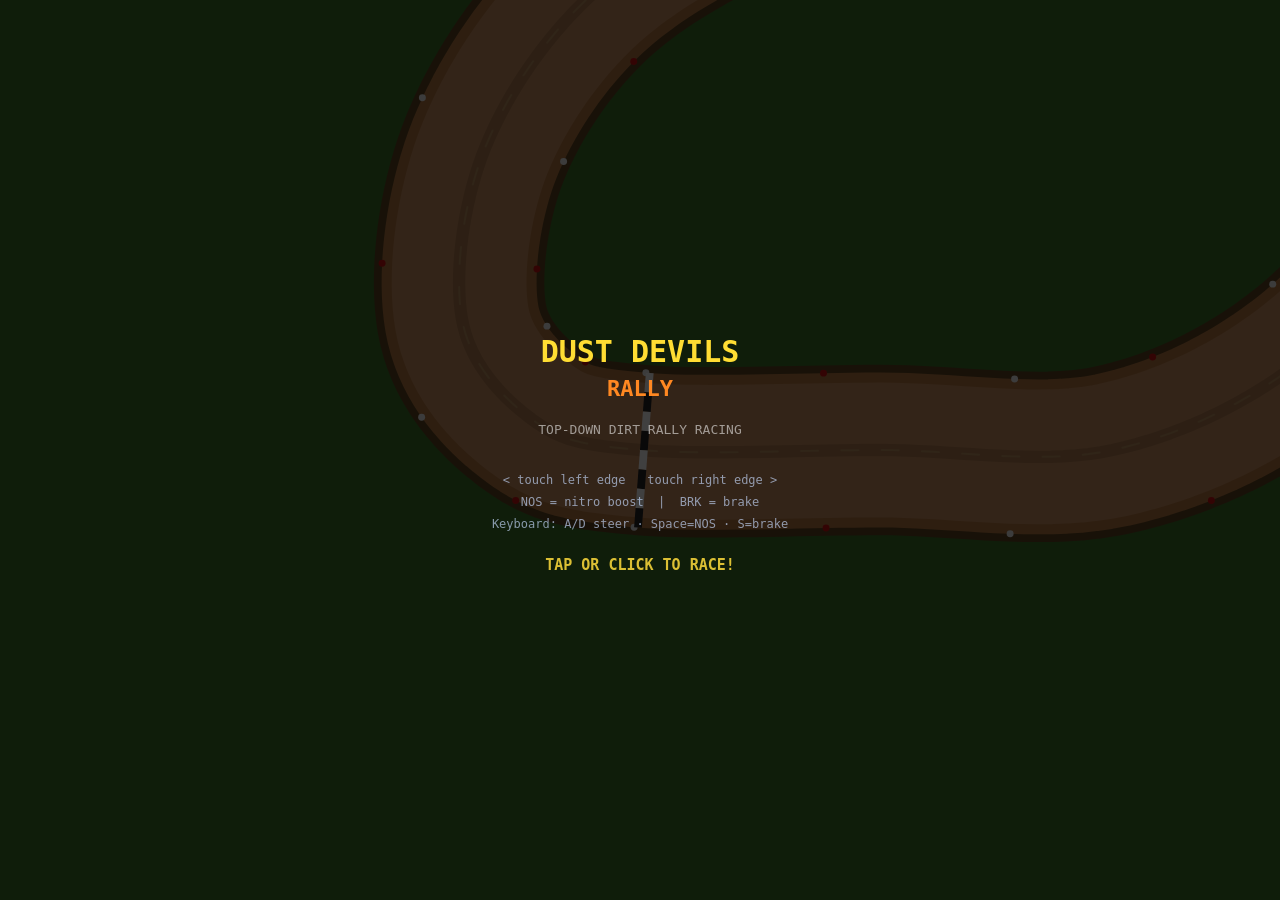
<file: dust-devils-rally.html>
<!DOCTYPE html>
<html lang="en">
<head>
<meta charset="UTF-8">
<meta name="viewport" content="width=device-width, initial-scale=1.0, maximum-scale=1.0, user-scalable=no">
<meta name="mobile-web-app-capable" content="yes">
<meta name="apple-mobile-web-app-capable" content="yes">
<meta name="apple-mobile-web-app-status-bar-style" content="black-translucent">
<meta name="apple-mobile-web-app-title" content="Dust Devils Rally">
<meta name="theme-color" content="#111111">
<title>Dust Devils Rally</title>
<style>
  * { margin: 0; padding: 0; box-sizing: border-box; }
  html, body {
    background: #111;
    overflow: hidden;
    touch-action: none;
    user-select: none;
    -webkit-user-select: none;
    width: 100%;
    height: 100%;
  }
  canvas { display: block; }

  /* Landscape nudge for portrait phones */
  #rotate-msg {
    display: none;
    position: fixed;
    inset: 0;
    background: #111;
    color: #ffdd33;
    font: bold 18px monospace;
    text-align: center;
    align-items: center;
    justify-content: center;
    flex-direction: column;
    gap: 16px;
    z-index: 999;
  }
  #rotate-msg span { font-size: 52px; }
  @media (orientation: portrait) and (max-width: 600px) {
    #rotate-msg { display: flex; }
  }
</style>
</head>
<body>

<div id="rotate-msg">
  <span>&#8635;</span>
  Rotate your phone to landscape<br>for the best experience!
</div>

<canvas id="c"></canvas>

<script>
// ─── CANVAS SETUP ────────────────────────────────────────────────────────────
const C = document.getElementById('c');
const G = C.getContext('2d');
let CW, CH;
function resize() { CW = C.width = window.innerWidth; CH = C.height = window.innerHeight; }
resize();
window.addEventListener('resize', resize);
if (!G.roundRect) G.roundRect = function(x,y,w,h,r){ this.rect(x,y,w,h); };

// ─── AUDIO ───────────────────────────────────────────────────────────────────
let AC;
function iAudio() {
  if (!AC) try { AC = new (window.AudioContext||window.webkitAudioContext)(); } catch(e) {}
}
function beep(f, d, v=0.22, type='square') {
  if (!AC) return;
  if (AC.state === 'suspended') AC.resume();
  const o = AC.createOscillator(), g = AC.createGain();
  o.connect(g); g.connect(AC.destination);
  o.type = type; o.frequency.value = f;
  g.gain.setValueAtTime(v, AC.currentTime);
  g.gain.exponentialRampToValueAtTime(0.001, AC.currentTime + d);
  o.start(); o.stop(AC.currentTime + d + 0.02);
}

// ─── TRACK DEFINITION ────────────────────────────────────────────────────────
const RAW = [
  {x:450,y:880},{x:760,y:880},{x:1060,y:880},
  {x:1310,y:760},{x:1490,y:540},{x:1530,y:300},
  {x:1380,y:140},{x:1120,y:130},{x:870,y:100},
  {x:620,y:155},{x:390,y:290},{x:250,y:490},
  {x:220,y:710},{x:310,y:840},
];
const RSTEPS = 18, TW = 100;

function cr(a,b,c,d,t) {
  const t2=t*t, t3=t2*t;
  return {
    x: .5*((2*b.x)+(-a.x+c.x)*t+(2*a.x-5*b.x+4*c.x-d.x)*t2+(-a.x+3*b.x-3*c.x+d.x)*t3),
    y: .5*((2*b.y)+(-a.y+c.y)*t+(2*a.y-5*b.y+4*c.y-d.y)*t2+(-a.y+3*b.y-3*c.y+d.y)*t3)
  };
}
function buildSpline(raw, st) {
  const n = raw.length, out = [];
  for (let i=0; i<n; i++) {
    const a=raw[(i-1+n)%n], b=raw[i], c=raw[(i+1)%n], d=raw[(i+2)%n];
    for (let j=0; j<st; j++) out.push(cr(a,b,c,d,j/st));
  }
  return out;
}
const TRK = buildSpline(RAW, RSTEPS);
const TN = TRK.length;

function nearD2(x,y) {
  let m = Infinity;
  for (let i=0; i<TN; i++) { const dx=TRK[i].x-x, dy=TRK[i].y-y; const d=dx*dx+dy*dy; if(d<m) m=d; }
  return m;
}
function tProg(x,y) {
  let m=Infinity, mi=0;
  for (let i=0; i<TN; i++) { const dx=TRK[i].x-x, dy=TRK[i].y-y; const d=dx*dx+dy*dy; if(d<m){m=d;mi=i;} }
  return mi/TN;
}

// Precompute corner markers
const MRKS = [];
for (let i=0; i<TN; i+=14) {
  const t=TRK[i], n=TRK[(i+1)%TN];
  let dx=n.x-t.x, dy=n.y-t.y, ln=Math.sqrt(dx*dx+dy*dy)||1; dx/=ln; dy/=ln;
  const nx=-dy, ny=dx;
  MRKS.push({ lx:t.x+nx*TW, ly:t.y+ny*TW, rx:t.x-nx*TW, ry:t.y-ny*TW, alt:Math.floor(i/14)%2 });
}

// ─── SCALE ───────────────────────────────────────────────────────────────────
// Dynamically computed so the full circuit fits (landscape) or partial (portrait)
function getScale() {
  const landscape = CW > CH;
  // Track world bounds
  let xn=Infinity,xx=-Infinity,yn=Infinity,yx=-Infinity;
  for (const p of TRK) { xn=Math.min(xn,p.x); xx=Math.max(xx,p.x); yn=Math.min(yn,p.y); yx=Math.max(yx,p.y); }
  const tw = xx-xn+TW*2, th = yx-yn+TW*2;
  if (landscape) {
    // In landscape: show full track height, crop width (camera pans)
    return Math.min(CH/th, CW/tw) * (landscape ? 0.92 : 0.6);
  }
  return 0.44;
}

// ─── CAR CLASS ───────────────────────────────────────────────────────────────
const LAPS = 3;

class Car {
  constructor(x,y,a,col,isP) {
    this.x=x; this.y=y; this.a=a; this.sp=0;
    this.col=col; this.isP=isP;
    this.nos=isP?100:55; this.lap=0;
    this.pp=0; this.mid=false;
    this.aiI=0; this.aiM=0.68+Math.random()*0.28;
    this.off=false; this.total=0;
    this.nosFlame=0;
    // skid trail
    this.trail=[];
  }

  upd(dt, L, R, B, N) {
    if (this.isP) {
      const mx = (N && this.nos > 0) ? 530 : 370;
      this.sp = Math.min(this.sp + 310*dt, mx);
      if (B) this.sp = Math.max(this.sp - 470*dt, -55);
      const tr = 3.1 * Math.min(1, Math.abs(this.sp)/110);
      if (L) this.a -= tr*dt;
      if (R) this.a += tr*dt;
      if (N && this.nos > 0) { this.nos = Math.max(0, this.nos - 52*dt); this.nosFlame = 1; }
      else { this.nos = Math.min(100, this.nos + 11*dt); this.nosFlame = Math.max(0, this.nosFlame - 0.1); }
    } else {
      const wp = TRK[this.aiI];
      const dx=wp.x-this.x, dy=wp.y-this.y, dist=Math.sqrt(dx*dx+dy*dy);
      const want = Math.atan2(dx,-dy);
      let diff = want - this.a;
      while(diff > Math.PI) diff -= Math.PI*2;
      while(diff < -Math.PI) diff += Math.PI*2;
      this.a += Math.sign(diff) * Math.min(Math.abs(diff), 3.3*dt);
      if (dist < 95) this.aiI = (this.aiI + 9) % TN;
      this.sp += (315*this.aiM - this.sp) * 2.2*dt;
    }

    this.off = nearD2(this.x, this.y) > TW*TW;
    if (this.off) this.sp *= Math.pow(0.22, dt);

    this.x += Math.sin(this.a) * this.sp * dt;
    this.y -= Math.cos(this.a) * this.sp * dt;

    // Lap counting
    const prog = tProg(this.x, this.y);
    if (this.pp < 0.4 && prog >= 0.4) this.mid = true;
    if (this.mid && this.pp > 0.85 && prog < 0.15) {
      this.lap++;
      this.mid = false;
      if (this.isP) { beep(660,0.08); setTimeout(()=>beep(880,0.2),100); }
    }
    this.pp = prog;
    this.total = this.lap + prog;
  }

  draw(cx, cam, SC) {
    const sx=(this.x-cam.x)*SC+CW/2, sy=(this.y-cam.y)*SC+CH/2;
    const sw=17*SC, sh=30*SC;
    cx.save(); cx.translate(sx,sy); cx.rotate(this.a);
    // shadow
    cx.globalAlpha=0.18; cx.fillStyle='#000';
    cx.beginPath(); cx.ellipse(1.5,2.5,sw*.65,sh*.26,0,0,Math.PI*2); cx.fill(); cx.globalAlpha=1;
    // body
    cx.fillStyle=this.col;
    cx.beginPath(); cx.roundRect(-sw/2,-sh/2,sw,sh,2.5); cx.fill();
    // cabin
    cx.fillStyle='rgba(0,0,0,.42)';
    cx.beginPath(); cx.roundRect(-sw*.3,-sh*.26,sw*.6,sh*.36,1.5); cx.fill();
    // centre stripe
    cx.fillStyle='rgba(255,255,255,.12)'; cx.fillRect(-sw*.1,-sh/2,sw*.2,sh);
    // headlights
    cx.fillStyle='#ffe87a';
    cx.fillRect(-sw/2,-sh/2,sw*.28,3.5);
    cx.fillRect(sw/2-sw*.28,-sh/2,sw*.28,3.5);
    // tail lights
    cx.fillStyle='#ff3333';
    cx.fillRect(-sw/2,sh/2-3.5,sw*.28,3.5);
    cx.fillRect(sw/2-sw*.28,sh/2-3.5,sw*.28,3.5);
    // NOS flame
    if (this.isP && this.nosFlame > 0.05) {
      const fl = this.nosFlame*sh*.45+4;
      cx.globalAlpha=this.nosFlame*.75; cx.fillStyle='#44aaff';
      cx.beginPath(); cx.moveTo(-sw*.16,sh/2); cx.lineTo(0,sh/2+fl); cx.lineTo(sw*.16,sh/2); cx.fill();
      cx.globalAlpha=0.4; cx.fillStyle='#fff';
      cx.beginPath(); cx.moveTo(-sw*.07,sh/2); cx.lineTo(0,sh/2+fl*.5); cx.lineTo(sw*.07,sh/2); cx.fill();
      cx.globalAlpha=1;
    }
    cx.restore();
  }
}

// ─── PARTICLES ────────────────────────────────────────────────────────────────
let parts = [];
function addDust(x,y,c,n=2) {
  for (let i=0; i<n; i++)
    parts.push({x,y,vx:(Math.random()-.5)*60,vy:(Math.random()-.5)*60,l:.55,m:.55,r:2.5+Math.random()*3,c});
}
function updParts(dt) {
  for (let i=parts.length-1; i>=0; i--) {
    const p=parts[i]; p.x+=p.vx*dt; p.y+=p.vy*dt; p.vx*=.93; p.vy*=.93; p.l-=dt;
    if (p.l<=0) parts.splice(i,1);
  }
}
function drawParts(cx, cam, SC) {
  for (const p of parts) {
    const a=p.l/p.m, sx=(p.x-cam.x)*SC+CW/2, sy=(p.y-cam.y)*SC+CH/2;
    cx.globalAlpha=a*.42; cx.fillStyle=p.c;
    cx.beginPath(); cx.arc(sx,sy,p.r*a+.8,0,Math.PI*2); cx.fill();
  }
  cx.globalAlpha=1;
}

// ─── TRACK DRAWING ────────────────────────────────────────────────────────────
function drawTrack(cx, cam, SC) {
  cx.fillStyle='#3b7228'; cx.fillRect(0,0,CW,CH);
  cx.save(); cx.translate(CW/2-cam.x*SC, CH/2-cam.y*SC); cx.scale(SC,SC);

  function tp() {
    cx.beginPath(); cx.moveTo(TRK[0].x,TRK[0].y);
    for (let i=1; i<TN; i++) cx.lineTo(TRK[i].x,TRK[i].y);
    cx.closePath();
  }
  cx.lineJoin='round'; cx.lineCap='round';
  tp(); cx.strokeStyle='#604520'; cx.lineWidth=TW*2+20; cx.stroke();
  tp(); cx.strokeStyle='#b87840'; cx.lineWidth=TW*2;    cx.stroke();
  tp(); cx.strokeStyle='#cc9060'; cx.lineWidth=TW*2-26; cx.stroke();
  tp(); cx.strokeStyle='rgba(70,40,15,.18)'; cx.lineWidth=16; cx.stroke();

  cx.setLineDash([22,30]);
  tp(); cx.strokeStyle='rgba(255,240,160,.18)'; cx.lineWidth=2.5; cx.stroke();
  cx.setLineDash([]);

  // Corner markers
  for (const m of MRKS) {
    cx.fillStyle = m.alt ? '#cc1111' : '#eeeeee';
    cx.beginPath(); cx.arc(m.lx,m.ly,4.5,0,Math.PI*2); cx.fill();
    cx.beginPath(); cx.arc(m.rx,m.ry,4.5,0,Math.PI*2); cx.fill();
  }

  // Start/finish line
  const t0=TRK[0], t1=TRK[1];
  let fx=t1.x-t0.x, fy=t1.y-t0.y, fln=Math.sqrt(fx*fx+fy*fy)||1; fx/=fln; fy/=fln;
  const fnx=-fy, fny=fx;
  for (let k=0; k<8; k++) {
    const f0=-TW+(k*TW*2/8), f1=f0+TW*2/8;
    cx.fillStyle = k%2===0 ? '#ffffff' : '#222222';
    cx.beginPath();
    cx.moveTo(t0.x+fnx*f0,   t0.y+fny*f0);
    cx.lineTo(t0.x+fnx*f1,   t0.y+fny*f1);
    cx.lineTo(t0.x+fnx*f1+fx*10, t0.y+fny*f1+fy*10);
    cx.lineTo(t0.x+fnx*f0+fx*10, t0.y+fny*f0+fy*10);
    cx.fill();
  }
  cx.restore();
}

// ─── MINIMAP ─────────────────────────────────────────────────────────────────
function drawMinimap(cx) {
  const landscape = CW > CH;
  const mw=landscape?88:74, mh=landscape?72:60;
  const mx=CW-mw-10, my=landscape?58:14;

  cx.save();
  cx.fillStyle='rgba(0,0,0,.52)';
  cx.beginPath(); cx.roundRect(mx,my,mw,mh,5); cx.fill();
  cx.strokeStyle='rgba(255,255,255,.14)'; cx.lineWidth=1; cx.stroke();

  let xn=Infinity,xx=-Infinity,yn=Infinity,yx=-Infinity;
  for (const p of TRK) { xn=Math.min(xn,p.x); xx=Math.max(xx,p.x); yn=Math.min(yn,p.y); yx=Math.max(yx,p.y); }
  const ms = Math.min(mw/(xx-xn), mh/(yx-yn)) * .82;
  const ox=mx+(mw-(xx-xn)*ms)/2, oy=my+(mh-(yx-yn)*ms)/2;
  const tp = p => ({x:ox+(p.x-xn)*ms, y:oy+(p.y-yn)*ms});

  cx.beginPath();
  let pt=tp(TRK[0]); cx.moveTo(pt.x,pt.y);
  for (const p of TRK) { pt=tp(p); cx.lineTo(pt.x,pt.y); }
  cx.closePath(); cx.strokeStyle='#b87840'; cx.lineWidth=4; cx.stroke();

  for (const car of cars) {
    const cp=tp(car);
    cx.fillStyle = car.isP ? '#ffffff' : car.col;
    cx.beginPath(); cx.arc(cp.x,cp.y,car.isP?3.5:2.5,0,Math.PI*2); cx.fill();
  }
  cx.restore();
}

// ─── HUD ─────────────────────────────────────────────────────────────────────
function drawHUD(cx, pl) {
  const landscape = CW > CH;
  const barH = landscape ? 48 : 54;

  cx.fillStyle='rgba(0,0,0,.52)'; cx.fillRect(0,0,CW,barH);

  // Position (top-left)
  const sorted = [...cars].sort((a,b)=>b.total-a.total);
  const pos = sorted.indexOf(pl)+1;
  const sfx = ['ST','ND','RD'][pos-1]||'TH';
  cx.fillStyle='#ffee22'; cx.font='bold 22px monospace'; cx.textAlign='left';
  cx.fillText(pos+sfx, 12, landscape?34:36);

  // Game title (tiny)
  cx.fillStyle='rgba(255,200,60,.4)'; cx.font='bold 7px monospace';
  cx.fillText('DUST DEVILS RALLY', 12, 11);

  // Lap (centre)
  cx.fillStyle='#fff'; cx.font='bold 15px monospace'; cx.textAlign='center';
  cx.fillText('LAP '+Math.min(pl.lap+1,LAPS)+'/'+LAPS, CW/2, landscape?28:29);

  // Timer
  const m  = Math.floor(raceT/60);
  const s  = String(Math.floor(raceT%60)).padStart(2,'0');
  const ms = String(Math.floor((raceT%1)*100)).padStart(2,'0');
  cx.fillStyle='#88ffaa'; cx.font='11px monospace';
  cx.fillText(m+':'+s+'.'+ms, CW/2, landscape?43:46);

  // Speed (right of centre, before minimap gap)
  cx.textAlign='right';
  cx.fillStyle='#8899ff'; cx.font='bold 13px monospace';
  cx.fillText(Math.abs(Math.round(pl.sp)), landscape?CW-110:CW-92, landscape?32:32);
  cx.fillStyle='#556688'; cx.font='8px monospace';
  cx.fillText('km/h', landscape?CW-110:CW-92, landscape?44:44);

  // NOS bar (below position label, top-left)
  const nW=68, nH=7, nX=12, nY=landscape?38:60;
  cx.fillStyle='rgba(0,0,0,.4)'; cx.fillRect(nX,nY,nW,nH);
  cx.fillStyle = pl.nos>38 ? '#44aaff' : '#ff6633';
  cx.fillRect(nX,nY,nW*(pl.nos/100),nH);
  cx.strokeStyle='rgba(255,255,255,.22)'; cx.lineWidth=1; cx.strokeRect(nX,nY,nW,nH);
  cx.fillStyle='rgba(180,220,255,.5)'; cx.font='7px monospace'; cx.textAlign='left';
  cx.fillText('NOS', nX, nY-1);

  // Off-track flash
  if (pl.off && Math.floor(Date.now()/220)%2) {
    cx.fillStyle='rgba(255,100,0,.65)'; cx.font='bold 12px monospace'; cx.textAlign='center';
    cx.fillText('! OFF TRACK !', CW/2, landscape?barH+18:72);
  }
}

// ─── CONTROLS OVERLAY ────────────────────────────────────────────────────────
// Landscape: left zone steer-left, right zone steer-right + NOS/BRK buttons
// Portrait : bottom-left steer-left, bottom-right steer-right, bottom-centre buttons
let ctrlL=false, ctrlR=false, ctrlB=false, ctrlN=false;
const AT = {};

function getCtrlLayout() {
  const landscape = CW > CH;
  if (landscape) {
    return {
      // steer zones cover full left/right slices (excluding HUD strip at top)
      leftZone:  { x:0,       y:0,    w:CW*.25, h:CH },
      rightZone: { x:CW*.75,  y:0,    w:CW*.25, h:CH },
      nosBtn:    { x:CW-62,   y:CH-72, r:32 },
      brkBtn:    { x:CW-62,   y:CH-140, r:26 },
    };
  } else {
    return {
      leftZone:  { x:0,       y:CH*.3, w:CW*.38, h:CH*.7 },
      rightZone: { x:CW*.62,  y:CH*.3, w:CW*.38, h:CH*.7 },
      nosBtn:    { x:CW/2,    y:CH-55, r:32 },
      brkBtn:    { x:CW/2,    y:CH-120, r:26 },
    };
  }
}

function updCtrl() {
  ctrlL=ctrlR=ctrlB=ctrlN=false;
  const lay = getCtrlLayout();
  for (const id in AT) {
    const {x,y} = AT[id];
    const nos = lay.nosBtn, brk = lay.brkBtn;
    if (Math.hypot(x-nos.x, y-nos.y) < nos.r) { ctrlN=true; continue; }
    if (Math.hypot(x-brk.x, y-brk.y) < brk.r) { ctrlB=true; continue; }
    const lz=lay.leftZone, rz=lay.rightZone;
    if (x>=lz.x&&x<=lz.x+lz.w&&y>=lz.y&&y<=lz.y+lz.h) ctrlL=true;
    if (x>=rz.x&&x<=rz.x+rz.w&&y>=rz.y&&y<=rz.y+rz.h) ctrlR=true;
  }
}

function drawCtrl(cx) {
  const lay = getCtrlLayout();
  const landscape = CW > CH;

  // Touch zones
  const lz=lay.leftZone, rz=lay.rightZone;
  cx.fillStyle=`rgba(255,255,255,${ctrlL?.07:.02})`;
  cx.fillRect(lz.x,lz.y,lz.w,lz.h);
  cx.fillStyle=`rgba(255,255,255,${ctrlR?.07:.02})`;
  cx.fillRect(rz.x,rz.y,rz.w,rz.h);

  // Arrows
  const lax = lz.x+lz.w*.5, lay2 = landscape ? CH*.62 : lz.y+lz.h*.55;
  cx.strokeStyle=`rgba(255,255,255,${ctrlL?.78:.28})`; cx.lineWidth=2.2;
  cx.beginPath(); cx.moveTo(lax+16,lay2-10); cx.lineTo(lax-16,lay2); cx.lineTo(lax+16,lay2+10); cx.stroke();

  const rax = rz.x+rz.w*.5, ray2 = landscape ? CH*.62 : rz.y+rz.h*.55;
  cx.strokeStyle=`rgba(255,255,255,${ctrlR?.78:.28})`;
  cx.beginPath(); cx.moveTo(rax-16,ray2-10); cx.lineTo(rax+16,ray2); cx.lineTo(rax-16,ray2+10); cx.stroke();

  // Labels
  cx.fillStyle=`rgba(255,255,255,${ctrlL?.6:.18})`; cx.font='8px monospace'; cx.textAlign='center';
  cx.fillText('STEER', lax, lay2+24);
  cx.fillStyle=`rgba(255,255,255,${ctrlR?.6:.18})`;
  cx.fillText('STEER', rax, ray2+24);

  // NOS button
  const nos=lay.nosBtn, nosA=ctrlN&&cars[0]&&cars[0].nos>0;
  cx.beginPath(); cx.arc(nos.x,nos.y,nos.r,0,Math.PI*2);
  cx.fillStyle=nosA?'rgba(20,100,255,.72)':'rgba(0,55,185,.28)'; cx.fill();
  cx.strokeStyle=nosA?'#66ccff':'rgba(80,140,255,.38)'; cx.lineWidth=2; cx.stroke();
  cx.fillStyle=nosA?'#fff':'rgba(140,190,255,.58)'; cx.font='bold 10px monospace'; cx.textAlign='center';
  cx.fillText('NOS',nos.x,nos.y+4);

  // BRK button
  const brk=lay.brkBtn;
  cx.beginPath(); cx.arc(brk.x,brk.y,brk.r,0,Math.PI*2);
  cx.fillStyle=ctrlB?'rgba(255,70,0,.7)':'rgba(180,60,0,.22)'; cx.fill();
  cx.strokeStyle=ctrlB?'#ff8844':'rgba(255,120,80,.32)'; cx.lineWidth=1.5; cx.stroke();
  cx.fillStyle=ctrlB?'#fff':'rgba(255,160,120,.5)'; cx.font='bold 9px monospace';
  cx.fillText('BRK',brk.x,brk.y+3);

  // Help text on first ~3 seconds
  if (state==='racing' && raceT < 3.5) {
    const a = 1 - raceT/3.5;
    cx.globalAlpha = a;
    cx.fillStyle='rgba(255,220,100,1)'; cx.font='11px monospace'; cx.textAlign='center';
    cx.fillText('Touch left / right edges to steer', CW/2, CH-12);
    cx.globalAlpha = 1;
  }
}

// Touch/keyboard events
C.addEventListener('touchstart', e => {
  e.preventDefault(); iAudio();
  for (const t of e.changedTouches) AT[t.identifier]={x:t.clientX,y:t.clientY};
  if (state==='start'||state==='finished') { startRace(); return; }
  updCtrl();
}, {passive:false});
C.addEventListener('touchend', e => {
  e.preventDefault();
  for (const t of e.changedTouches) delete AT[t.identifier];
  updCtrl();
}, {passive:false});
C.addEventListener('touchmove', e => {
  e.preventDefault();
  for (const t of e.changedTouches) AT[t.identifier]={x:t.clientX,y:t.clientY};
  updCtrl();
}, {passive:false});
C.addEventListener('click', () => { iAudio(); if(state==='start'||state==='finished') startRace(); });

window.addEventListener('keydown', e => {
  iAudio();
  if (e.key==='ArrowLeft'||e.key==='a') ctrlL=true;
  if (e.key==='ArrowRight'||e.key==='d') ctrlR=true;
  if (e.key==='ArrowDown'||e.key==='s') ctrlB=true;
  if (e.key===' '||e.key==='ArrowUp') ctrlN=true;
  if (state==='start'||state==='finished') startRace();
});
window.addEventListener('keyup', e => {
  if (e.key==='ArrowLeft'||e.key==='a') ctrlL=false;
  if (e.key==='ArrowRight'||e.key==='d') ctrlR=false;
  if (e.key==='ArrowDown'||e.key==='s') ctrlB=false;
  if (e.key===' '||e.key==='ArrowUp') ctrlN=false;
});

// ─── GAME STATE ───────────────────────────────────────────────────────────────
let state='start', cdN=3, cdT=0, raceT=0;
let cam={x:TRK[0].x, y:TRK[0].y};
let cars=[];

function setupRace() {
  const t0=TRK[0], t1=TRK[1];
  let dx=t1.x-t0.x, dy=t1.y-t0.y, ln=Math.sqrt(dx*dx+dy*dy)||1; dx/=ln; dy/=ln;
  const nx=-dy, ny=dx;
  const sa = Math.atan2(t1.x-t0.x, -(t1.y-t0.y));
  const pl = new Car(t0.x, t0.y, sa, '#4477ff', true);
  const a1 = new Car(t0.x-dx*52+nx*26, t0.y-dy*52+ny*26, sa, '#ff4422');
  const a2 = new Car(t0.x-dx*52-nx*26, t0.y-dy*52-ny*26, sa, '#22bb55');
  a1.aiI=6; a2.aiI=10;
  return { pl, a1, a2, cam:{x:t0.x, y:t0.y} };
}

function startRace() {
  const g = setupRace();
  cars=[g.pl,g.a1,g.a2]; cam=g.cam;
  parts=[]; cdN=3; cdT=0; raceT=0; state='countdown';
  beep(440,.12);
}

const g0 = setupRace();
cars=[g0.pl,g0.a1,g0.a2];

// ─── SCREENS ─────────────────────────────────────────────────────────────────
function drawStart(cx) {
  cx.fillStyle='rgba(0,0,0,.75)'; cx.fillRect(0,0,CW,CH);
  cx.textAlign='center';
  cx.fillStyle='#ffdd33'; cx.font='bold 30px monospace'; cx.fillText('DUST DEVILS', CW/2, CH/2-88);
  cx.fillStyle='#ff8822'; cx.font='bold 22px monospace'; cx.fillText('RALLY', CW/2, CH/2-54);
  cx.fillStyle='rgba(255,255,255,.55)'; cx.font='13px monospace';
  cx.fillText('TOP-DOWN DIRT RALLY RACING', CW/2, CH/2-16);
  cx.fillStyle='rgba(200,220,255,.65)'; cx.font='12px monospace';
  const land = CW>CH;
  cx.fillText(land ? '< touch left edge   touch right edge >' : '< touch left   touch right >', CW/2, CH/2+34);
  cx.fillText('NOS = nitro boost  |  BRK = brake', CW/2, CH/2+56);
  cx.fillText('Keyboard: A/D steer · Space=NOS · S=brake', CW/2, CH/2+78);
  cx.fillStyle='rgba(255,220,60,.85)'; cx.font='bold 15px monospace';
  if (Math.floor(Date.now()/580)%2) cx.fillText('TAP OR CLICK TO RACE!', CW/2, CH/2+120);
}

function drawCountdown(cx) {
  cx.fillStyle='rgba(0,0,0,.32)'; cx.fillRect(0,0,CW,CH);
  cx.textAlign='center';
  const sz = Math.min(CW,CH)*.18;
  cx.font=`bold ${sz}px monospace`;
  cx.fillStyle='#ffee00';
  cx.shadowColor='#ff8800'; cx.shadowBlur=20;
  cx.fillText(cdN>0?String(cdN):'GO!', CW/2, CH*.52);
  cx.shadowBlur=0;
}

function drawFinished(cx) {
  cx.fillStyle='rgba(0,0,0,.72)'; cx.fillRect(0,0,CW,CH);
  cx.textAlign='center';
  cx.fillStyle='#ffee22'; cx.font='bold 28px monospace'; cx.fillText('RACE FINISHED!', CW/2, CH/2-72);
  const sorted=[...cars].sort((a,b)=>b.total-a.total);
  const pos=sorted.indexOf(cars[0])+1;
  const sfx=['ST','ND','RD'][pos-1]||'TH';
  cx.fillStyle='#fff'; cx.font='22px monospace'; cx.fillText('You finished '+pos+sfx+'!', CW/2, CH/2-22);
  const m=Math.floor(raceT/60), s=String(Math.floor(raceT%60)).padStart(2,'0'), ms=String(Math.floor((raceT%1)*100)).padStart(2,'0');
  cx.fillStyle='#88ffaa'; cx.font='18px monospace'; cx.fillText('Time: '+m+':'+s+'.'+ms, CW/2, CH/2+18);
  cx.fillStyle='rgba(255,220,70,.8)'; cx.font='13px monospace';
  if (Math.floor(Date.now()/580)%2) cx.fillText('TAP OR CLICK TO PLAY AGAIN', CW/2, CH/2+80);
}

// ─── MAIN LOOP ────────────────────────────────────────────────────────────────
let lastT=0;
function loop(now) {
  const dt = Math.min((now-lastT)/1000, .05); lastT=now;
  const SC = getScale();

  G.clearRect(0,0,CW,CH);

  if (state==='start') {
    drawTrack(G, {x:TRK[0].x,y:TRK[0].y}, SC);
    drawStart(G);
  } else {
    if (state==='countdown') {
      cdT+=dt;
      if (cdT>=1) {
        cdT=0; cdN--;
        beep(cdN>0 ? 440*Math.pow(1.25,3-cdN) : 880, cdN>0?.15:.3);
        if (cdN<=0) state='racing';
      }
    } else if (state==='racing') {
      raceT+=dt;
      for (const c of cars) {
        const p=c.isP;
        c.upd(dt, p?ctrlL:false, p?ctrlR:false, p?ctrlB:false, p?ctrlN:false);
      }
      updParts(dt);
      if (Math.abs(cars[0].sp)>22 && Math.random()<.32)
        addDust(cars[0].x, cars[0].y, cars[0].off?'#c08040':'#c8a878');
      // Camera with look-ahead
      const la=70, pl=cars[0];
      const tx=pl.x+Math.sin(pl.a)*la, ty=pl.y-Math.cos(pl.a)*la;
      cam.x+=(tx-cam.x)*.13; cam.y+=(ty-cam.y)*.13;
      if (pl.lap>=LAPS) state='finished';
    }

    drawTrack(G, cam, SC);
    drawParts(G, cam, SC);
    const sc2=[...cars].sort((a,b)=>a.y-b.y);
    for (const c of sc2) c.draw(G,cam,SC);
    drawMinimap(G);
    drawHUD(G,cars[0]);
    drawCtrl(G);

    if (state==='countdown') drawCountdown(G);
    if (state==='finished')  drawFinished(G);
  }

  requestAnimationFrame(loop);
}
requestAnimationFrame(t=>{lastT=t; requestAnimationFrame(loop);});
</script>
</body>
</html>
</file>
